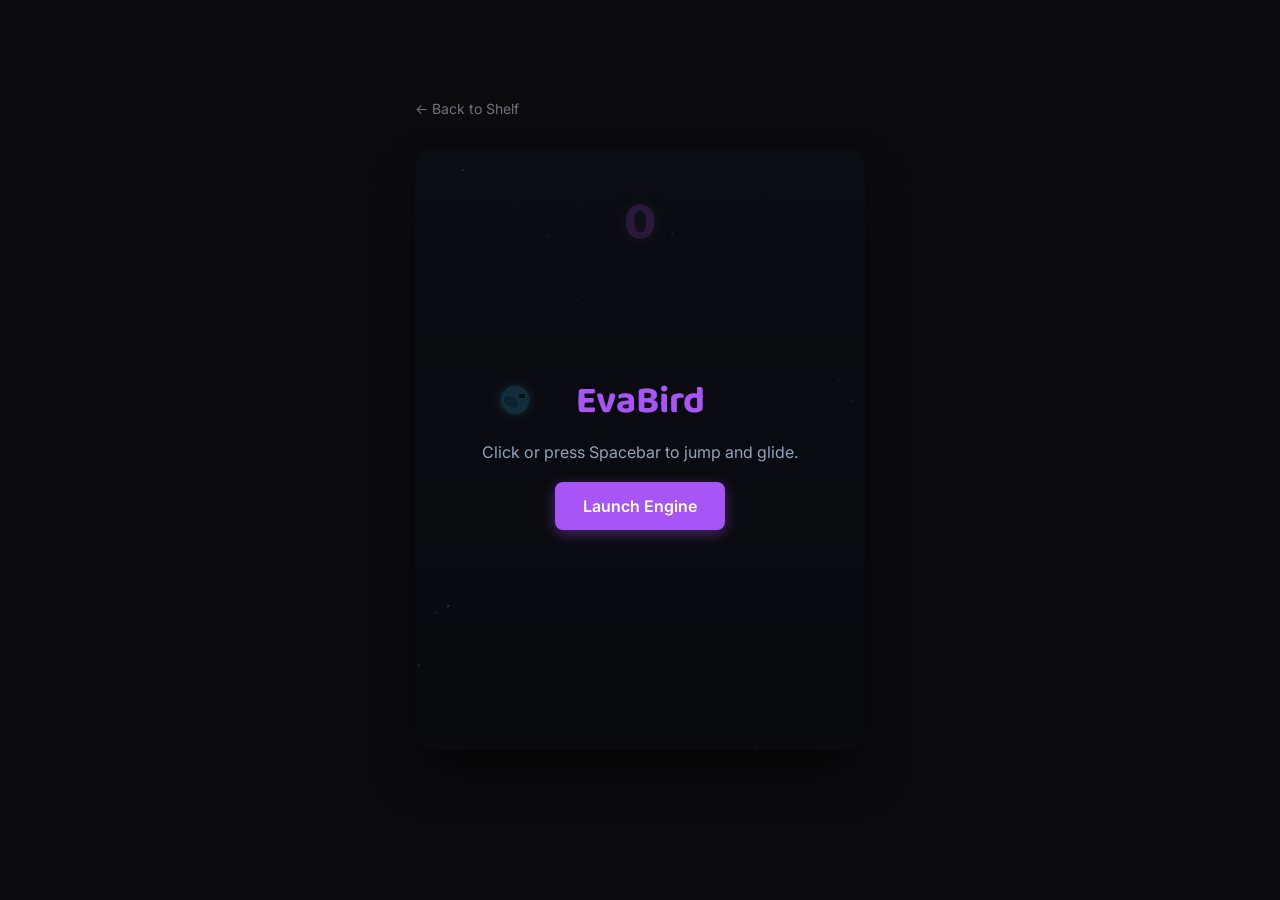
<file: templates/bird.html>
<!DOCTYPE html>
<html lang="en">
<head>
    <meta charset="UTF-8">
    <meta name="viewport" content="width=device-width, initial-scale=1.0">
    <title>EvaBird - EvaGames</title>
    <link rel="preconnect" href="https://fonts.googleapis.com">
    <link href="https://fonts.googleapis.com/css2?family=Baloo+2:wght@700&family=Inter:wght@400;600&display=swap" rel="stylesheet">
    <style>
        body {
            margin: 0;
            padding: 0;
            background: #0b0b0d;
            font-family: 'Inter', sans-serif;
            display: flex;
            flex-direction: column;
            align-items: center;
            justify-content: center;
            min-height: 100vh;
            color: #fff;
            overflow: hidden;
        }
        .game-container {
            position: relative;
            text-align: center;
        }
        .back-btn {
            position: absolute;
            top: -50px;
            left: 0;
            color: #71717a;
            text-decoration: none;
            font-size: 14px;
            display: flex;
            align-items: center;
            gap: 5px;
            transition: color 0.2s;
        }
        .back-btn:hover { color: #fff; }
        canvas {
            background: linear-gradient(to bottom, #111827, #030712);
            border-radius: 16px;
            box-shadow: 0 25px 50px -12px rgba(0, 0, 0, 0.7);
            cursor: pointer;
            display: block;
        }
        .ui-layer {
            position: absolute;
            top: 30px;
            left: 0;
            right: 0;
            pointer-events: none;
        }
        .score {
            font-family: 'Baloo 2', sans-serif;
            font-size: 54px;
            font-weight: 700;
            margin: 0;
            text-shadow: 0 0 12px rgba(168, 85, 247, 0.4);
            color: #a855f7;
        }
        .screen-overlay {
            position: absolute;
            top: 0;
            left: 0;
            width: 100%;
            height: 100%;
            background: rgba(11, 11, 13, 0.8);
            border-radius: 16px;
            display: flex;
            flex-direction: column;
            align-items: center;
            justify-content: center;
            opacity: 0;
            pointer-events: none;
            transition: opacity 0.3s ease;
        }
        .screen-overlay.active {
            opacity: 1;
            pointer-events: auto;
        }
        .screen-overlay h2 {
            font-family: 'Baloo 2', sans-serif;
            font-size: 38px;
            margin: 0 0 10px 0;
            color: #f43f5e;
        }
        .action-btn {
            background: #a855f7;
            color: #ffffff;
            border: none;
            padding: 14px 28px;
            font-size: 16px;
            font-weight: 600;
            border-radius: 8px;
            cursor: pointer;
            font-family: inherit;
            box-shadow: 0 4px 14px rgba(168, 85, 247, 0.4);
            transition: transform 0.1s, background 0.2s;
        }
        .action-btn:hover { background: #c084fc; transform: scale(1.03); }
    </style>
</head>
<body>

<div class="game-container">
    <a href="/" class="back-btn">← Back to Shelf</a>
    
    <div class="ui-layer">
        <div class="score" id="scoreDisplay">0</div>
    </div>

    <canvas id="gameCanvas" width="450" height="600"></canvas>

    <div class="screen-overlay active" id="startScreen">
        <h2 style="color: #a855f7;">EvaBird</h2>
        <p style="margin: 0 0 20px 0; color: #94a3b8;">Click or press Spacebar to jump and glide.</p>
        <button class="action-btn" onclick="startGame()">Launch Engine</button>
    </div>

    <div class="screen-overlay" id="gameOverScreen">
        <h2>System Crash</h2>
        <p style="margin: 0 0 20px 0; color: #94a3b8;">Score: <span id="finalScore" style="color: #fff; font-weight: bold;">0</span></p>
        <button class="action-btn" onclick="resetGame()">Reboot Simulation</button>
    </div>
</div>

<script>
const canvas = document.getElementById('gameCanvas');
const ctx = canvas.getContext('2d');
const scoreDisplay = document.getElementById('scoreDisplay');
const finalScore = document.getElementById('finalScore');
const startScreen = document.getElementById('startScreen');
const gameOverScreen = document.getElementById('gameOverScreen');

// Physics Configuration
const GRAVITY = 0.28;
const JUMP_STRENGTH = -6.5;
const PIPE_SPEED = 2.8;
const PIPE_SPAWN_RATE = 100;
const GAP_SIZE = 150;

// Entities & Particles
let bird = {};
let pipes = [];
let particles = [];
let stars = [];
let frameCount = 0;
let score = 0;
let gameState = 'START'; // START, PLAYING, GAMEOVER

function init() {
    bird = {
        x: 100,
        y: 250,
        radius: 14,
        velocity: 0,
        rotation: 0
    };
    pipes = [];
    particles = [];
    score = 0;
    frameCount = 0;
    scoreDisplay.innerText = score;
    
    // Generate twinkling cyberpunk background elements once
    stars = [];
    for(let i=0; i<40; i++) {
        stars.push({
            x: Math.random() * canvas.width,
            y: Math.random() * canvas.height,
            size: Math.random() * 2,
            alpha: Math.random()
        });
    }
}

function startGame() {
    gameState = 'PLAYING';
    startScreen.classList.remove('active');
    init();
}

function jump() {
    if (gameState === 'PLAYING') {
        bird.velocity = JUMP_STRENGTH;
        // Spawn jump engine trail particles
        for(let i=0; i<6; i++) {
            particles.push({
                x: bird.x - 5,
                y: bird.y,
                vx: -Math.random() * 2 - 1,
                vy: (Math.random() - 0.5) * 3,
                size: Math.random() * 4 + 2,
                color: 'rgba(192, 132, 252, 0.8)',
                life: 1
            });
        }
    }
}

function spawnPipe() {
    const minHeight = 50;
    const maxHeight = canvas.height - GAP_SIZE - minHeight;
    const topHeight = Math.floor(Math.random() * (maxHeight - minHeight + 1) + minHeight);
    
    pipes.push({
        x: canvas.width,
        topHeight: topHeight,
        bottomY: topHeight + GAP_SIZE,
        width: 65,
        passed: false
    });
}

function endGame() {
    gameState = 'GAMEOVER';
    finalScore.innerText = score;
    gameOverScreen.classList.add('active');
}

function resetGame() {
    gameOverScreen.classList.remove('active');
    startGame();
}

// Controller Hooks
window.addEventListener('keydown', (e) => {
    if (e.code === 'Space') {
        e.preventDefault();
        jump();
    }
});
canvas.addEventListener('click', jump);

// Engine Cycle
function animate() {
    ctx.clearRect(0, 0, canvas.width, canvas.height);

    // 1. Draw Ambient Background
    stars.forEach(star => {
        ctx.fillStyle = `rgba(255, 255, 255, ${star.alpha})`;
        ctx.fillRect(star.x, star.y, star.size, star.size);
        if(gameState === 'PLAYING') {
            star.x -= 0.2; // Soft parallax shift
            if(star.x < 0) star.x = canvas.width;
        }
    });

    if (gameState === 'PLAYING') {
        frameCount++;
        if (frameCount % PIPE_SPAWN_RATE === 0) spawnPipe();

        // 2. Physics & Motion Logic
        bird.velocity += GRAVITY;
        bird.y += bird.velocity;
        
        // Dynamic orientation based on vector trajectory
        bird.rotation = Math.min(Math.PI / 4, Math.max(-Math.PI / 7, bird.velocity * 0.07));

        // Ceilings/Floors boundaries
        if (bird.y + bird.radius > canvas.height || bird.y - bird.radius < 0) {
            endGame();
        }

        // Pipe Management
        for (let i = pipes.length - 1; i >= 0; i--) {
            let p = pipes[i];
            p.x -= PIPE_SPEED;

            // Collision Detection Matrices
            if (bird.x + bird.radius > p.x && bird.x - bird.radius < p.x + p.width) {
                if (bird.y - bird.radius < p.topHeight || bird.y + bird.radius > p.bottomY) {
                    endGame();
                }
            }

            // Score Tracking
            if (!p.passed && p.x + p.width < bird.x) {
                p.passed = true;
                score++;
                scoreDisplay.innerText = score;
            }

            // Clean up off-screen assets
            if (p.x + p.width < 0) pipes.splice(i, 1);
        }
    }

    // 3. Render Pipeline & FX Layers
    // Draw Pipes (Cyberpunk Hex / Neon aesthetic styles)
    pipes.forEach(p => {
        ctx.shadowBlur = 8;
        ctx.shadowColor = '#f43f5e';
        ctx.fillStyle = '#1e1b4b';
        ctx.strokeStyle = '#f43f5e';
        ctx.lineWidth = 3;

        // Upper Column
        ctx.fillRect(p.x, 0, p.width, p.topHeight);
        ctx.strokeRect(p.x, -5, p.width, p.topHeight + 5);

        // Lower Column
        ctx.fillRect(p.x, p.bottomY, p.width, canvas.height - p.bottomY);
        ctx.strokeRect(p.x, p.bottomY, p.width, canvas.height - p.bottomY + 5);
        
        ctx.shadowBlur = 0; // Clear shadow buffer for next items
    });

    // Handle Particle Lifecycles
    for (let i = particles.length - 1; i >= 0; i--) {
        let pt = particles[i];
        pt.x += pt.vx;
        pt.y += pt.vy;
        pt.life -= 0.03;
        ctx.fillStyle = pt.color;
        ctx.globalAlpha = pt.life;
        ctx.beginPath();
        ctx.arc(pt.x, pt.y, pt.size, 0, Math.PI * 2);
        ctx.fill();
        if(pt.life <= 0) particles.splice(i, 1);
    }
    ctx.globalAlpha = 1.0;

    // Draw Character (EvaBird vector layout)
    ctx.save();
    ctx.translate(bird.x, bird.y);
    ctx.rotate(bird.rotation);
    
    // Core engine glow body
    ctx.shadowBlur = 10;
    ctx.shadowColor = '#38bdf8';
    ctx.fillStyle = '#38bdf8';
    ctx.beginPath();
    ctx.arc(0, 0, bird.radius, 0, Math.PI * 2);
    ctx.fill();

    // Eye visor details
    ctx.fillStyle = '#0f172a';
    ctx.fillRect(4, -6, 6, 4);

    // Flight wing overlay
    ctx.fillStyle = '#0284c7';
    ctx.beginPath();
    ctx.ellipse(-4, 2, 8, 5, Math.PI / 6, 0, Math.PI * 2);
    ctx.fill();

    ctx.restore();
    ctx.shadowBlur = 0;

    requestAnimationFrame(animate);
}

init();
animate();
</script>
</body>
  </html>
</file>
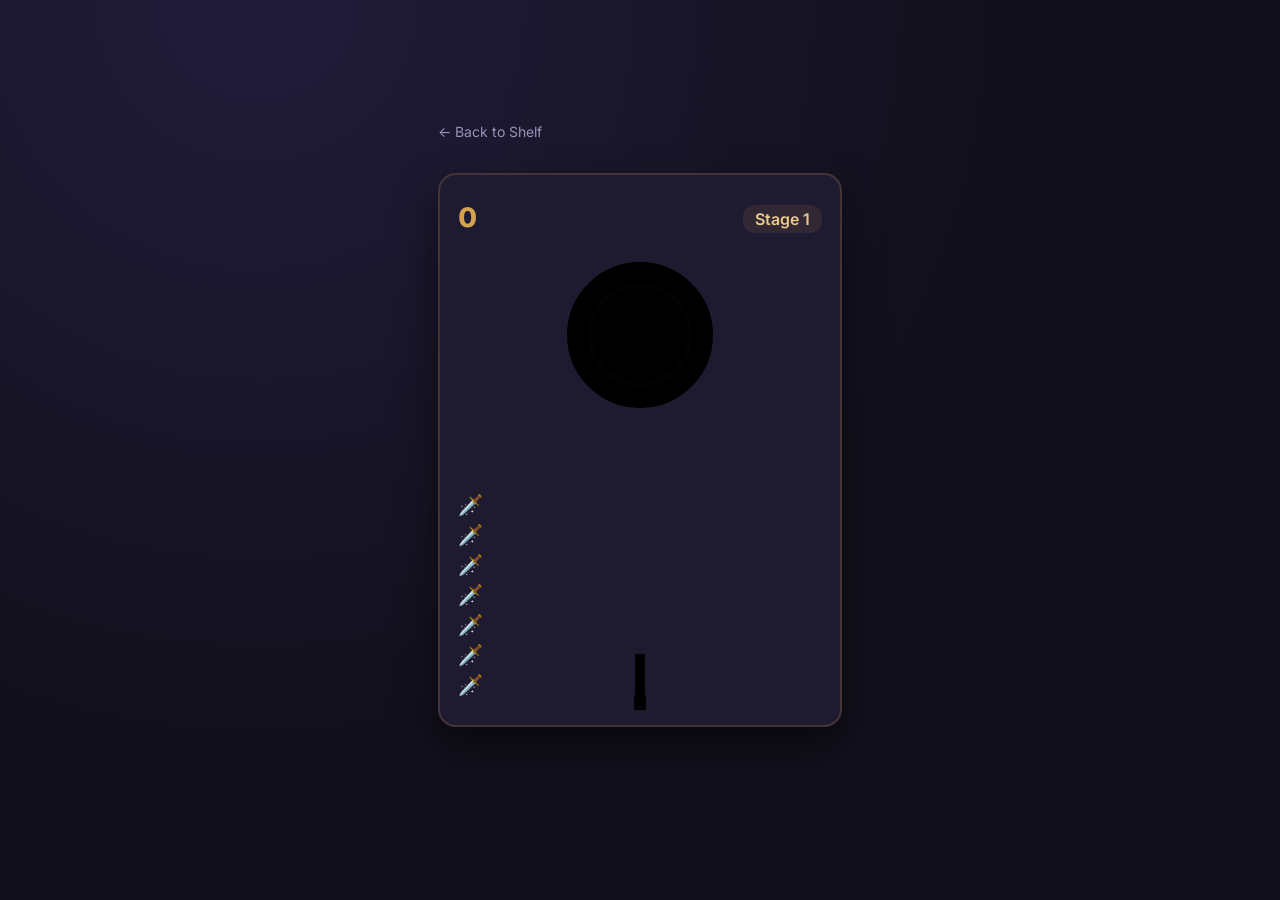
<file: templates/knife.html>
<!DOCTYPE html>
<html lang="en">
<head>
    <meta charset="UTF-8">
    <meta name="viewport" content="width=device-width, initial-scale=1.0">
    <title>EvaKnife - EvaGames</title>
    <link rel="preconnect" href="https://fonts.googleapis.com">
    <link href="https://fonts.googleapis.com/css2?family=Baloo+2:wght@700&family=Inter:wght@400;600&display=swap" rel="stylesheet">
    <style>
        :root {
            --ink: #12101c;
            --panel: #1e1a30;
            --paper: #f2e7d5;
            --gold: #d4a24c;
            --gold-soft: #e9c98a;
            --muted: #9a92b8;
            --red: #e6473f;
        }

        body {
            margin: 0;
            padding: 0;
            background: radial-gradient(circle at 20% 0%, #221c3a 0%, var(--ink) 55%);
            font-family: 'Inter', sans-serif;
            display: flex;
            flex-direction: column;
            align-items: center;
            justify-content: center;
            min-height: 100vh;
            color: var(--paper);
            overflow: hidden;
        }
        .game-container {
            position: relative;
            text-align: center;
        }
        .back-btn {
            position: absolute;
            top: -50px;
            left: 0;
            color: var(--muted);
            text-decoration: none;
            font-size: 14px;
            display: flex;
            align-items: center;
            gap: 5px;
            transition: color 0.2s;
        }
        .back-btn:hover { color: var(--paper); }
        
        canvas {
            background: var(--panel);
            border: 2px solid rgba(212, 162, 76, 0.2);
            border-radius: 18px;
            box-shadow: 0 20px 40px rgba(0,0,0,0.5);
            cursor: pointer;
            display: block;
        }
        .ui-layer {
            position: absolute;
            top: 20px;
            left: 20px;
            right: 20px;
            pointer-events: none;
            display: flex;
            justify-content: space-between;
            align-items: center;
        }
        .score {
            font-family: 'Baloo 2', sans-serif;
            font-size: 32px;
            font-weight: 700;
            color: var(--gold);
        }
        .stage {
            font-size: 16px;
            font-weight: 600;
            color: var(--gold-soft);
            background: rgba(212, 162, 76, 0.1);
            padding: 4px 12px;
            border-radius: 12px;
        }
        .knife-ammo {
            position: absolute;
            bottom: 30px;
            left: 20px;
            display: flex;
            flex-direction: column-reverse;
            gap: 6px;
            pointer-events: none;
        }
        .knife-icon {
            font-size: 20px;
            opacity: 0.3;
            transition: opacity 0.2s;
        }
        .knife-icon.available {
            opacity: 1;
            color: var(--gold-soft);
        }
        .game-over-screen {
            position: absolute;
            top: 0;
            left: 0;
            width: 100%;
            height: 100%;
            background: rgba(18, 16, 28, 0.95);
            border-radius: 16px;
            display: flex;
            flex-direction: column;
            align-items: center;
            justify-content: center;
            opacity: 0;
            pointer-events: none;
            transition: opacity 0.3s ease;
        }
        .game-over-screen.active {
            opacity: 1;
            pointer-events: auto;
        }
        .game-over-screen h2 {
            font-family: 'Baloo 2', sans-serif;
            font-size: 36px;
            margin: 0 0 10px 0;
            color: var(--red);
        }
        .restart-btn {
            background: var(--gold);
            color: var(--ink);
            border: none;
            padding: 12px 24px;
            font-size: 16px;
            font-weight: 600;
            border-radius: 8px;
            cursor: pointer;
            font-family: inherit;
            transition: transform 0.1s, background 0.2s;
        }
        .restart-btn:hover { background: var(--gold-soft); transform: scale(1.05); }
    </style>
</head>
<body>

<div class="game-container">
    <a href="/" class="back-btn">← Back to Shelf</a>
    
    <div class="ui-layer">
        <div class="score" id="scoreDisplay">0</div>
        <div class="stage" id="stageDisplay">Stage 1</div>
    </div>

    <div class="knife-ammo" id="ammoContainer"></div>

    <canvas id="gameCanvas" width="400" height="550"></canvas>

    <div class="game-over-screen" id="gameOverScreen">
        <h2 id="gameOverTitle">Game Over</h2>
        <p style="margin: 0 0 20px 0; color: var(--muted);">Final Score: <span id="finalScore" style="color: var(--paper); font-weight: bold;">0</span></p>
        <button class="restart-btn" onclick="resetGame()">Try Again</button>
    </div>
</div>

<script>
const canvas = document.getElementById('gameCanvas');
const ctx = canvas.getContext('2d');
const scoreDisplay = document.getElementById('scoreDisplay');
const stageDisplay = document.getElementById('stageDisplay');
const ammoContainer = document.getElementById('ammoContainer');
const gameOverScreen = document.getElementById('gameOverScreen');
const gameOverTitle = document.getElementById('gameOverTitle');
const finalScore = document.getElementById('finalScore');

// Board Coordinates
const LOG_X = canvas.width / 2;
const LOG_Y = 160;
const LOG_RADIUS = 70;
const KNIFE_START_Y = canvas.height - 70;

// Game Config Arrays
let currentRotation = 0;
let rotationSpeed = 0.03;
let knivesOnLog = []; // Contains angles of successfully placed knives
let activeKnife = null; // The projectile knife currently scaling up the screen

let score = 0;
let stage = 1;
let ammoCount = 7;
let isGameOver = false;
let logShakeIntensity = 0;

function init() {
    knivesOnLog = [];
    activeKnife = null;
    isGameOver = false;
    logShakeIntensity = 0;
    gameOverScreen.classList.remove('active');
    
    // Auto design variables depending on current progress tier
    ammoCount = 6 + Math.min(stage, 4);
    rotationSpeed = 0.025 + (stage * 0.005);
    if(stage % 2 === 0) rotationSpeed *= -1; // alternate directions

    // Generate random pre-existing hurdle obstacles for higher stages
    if(stage > 1) {
        let presetKnives = Math.min(stage - 1, 3);
        for(let i=0; i < presetKnives; i++) {
            knivesOnLog.push((Math.random() * Math.PI * 2));
        }
    }

    scoreDisplay.innerText = score;
    stageDisplay.innerText = `Stage ${stage}`;
    buildAmmoUI();
    prepareNextKnife();
}

function buildAmmoUI() {
    ammoContainer.innerHTML = '';
    for(let i = 0; i < ammoCount; i++) {
        const icon = document.createElement('span');
        icon.className = 'knife-icon available';
        icon.innerText = '🗡️';
        ammoContainer.appendChild(icon);
    }
}

function prepareNextKnife() {
    if (ammoCount > 0 && !isGameOver) {
        activeKnife = { x: LOG_X, y: KNIFE_START_Y, isFlying: false };
    }
}

function throwKnife() {
    if (!activeKnife || activeKnife.isFlying || isGameOver) return;
    activeKnife.isFlying = true;
    
    // Dim out item indicator row from ammunition visual matrix
    const icons = ammoContainer.querySelectorAll('.knife-icon.available');
    if(icons.length > 0) {
        icons[icons.length - 1].classList.remove('available');
    }
}

function checkCollisions() {
    if (!activeKnife || !activeKnife.isFlying) return;

    // Contact threshold distance wrapper
    const targetEdgeY = LOG_Y + LOG_RADIUS - 10;
    
    if (activeKnife.y <= targetEdgeY) {
        // Translate spatial geometry point into current angular index references
        let impactAngle = Math.PI / 2 - currentRotation;
        
        // Normalize angle parameter ranges safely between 0 to 2PI
        impactAngle = (impactAngle % (Math.PI * 2) + Math.PI * 2) % (Math.PI * 2);

        // Scan existing blade alignments for collision overlaps
        const proximityThreshold = 0.22; // Distance buffer parameters in radians
        for (let i = 0; i < knivesOnLog.length; i++) {
            let diff = Math.abs(impactAngle - knivesOnLog[i]);
            diff = Math.min(diff, Math.PI * 2 - diff); // Circular difference logic
            
            if (diff < proximityThreshold) {
                failGame();
                return;
            }
        }

        // Clean latch execution
        knivesOnLog.push(impactAngle);
        score += 1;
        scoreDisplay.innerText = score;
        ammoCount--;
        logShakeIntensity = 6; // Hit feedback visual kick

        // Global framework personal tracking updates
        if (window.updateArcadeHighScore) {
            window.updateArcadeHighScore('knife', score);
        }

        // Stage pass conditions validation metrics
        if (ammoCount <= 0) {
            stage++;
            setTimeout(init, 400);
        } else {
            prepareNextKnife();
        }
    }
}

function failGame() {
    isGameOver = true;
    activeKnife.isFlying = false;
    // Animate falling failed knife
    let fallY = activeKnife.y;
    let fallX = activeKnife.x;
    
    gameOverTitle.innerText = "Knife Deflected!";
    finalScore.innerText = score;
    gameOverScreen.classList.add('active');
}

function resetGame() {
    stage = 1;
    score = 0;
    init();
}

// Global UI Hook Event inputs
window.addEventListener('keydown', (e) => {
    if (e.code === 'Space') {
        e.preventDefault();
        throwKnife();
    }
});
canvas.addEventListener('click', throwKnife);

// Main Engine Draw Tick Loop
function animate() {
    ctx.clearRect(0, 0, canvas.width, canvas.height);

    // Apply soft rhythmic rotation pacing variations dynamically 
    if(!isGameOver) {
        currentRotation += rotationSpeed;
        // Periodic speed shift variables on harder levels
        if(stage > 2) {
            currentRotation += Math.sin(Date.now() * 0.002) * 0.01;
        }
    }

    // Handle screen shake logic offsets
    ctx.save();
    if(logShakeIntensity > 0) {
        let dx = (Math.random() - 0.5) * logShakeIntensity;
        let dy = (Math.random() - 0.5) * logShakeIntensity;
        ctx.translate(dx, dy);
        logShakeIntensity *= 0.8;
        if(logShakeIntensity < 0.2) logShakeIntensity = 0;
    }

    // 1. Draw Target Wheel log hub element
    ctx.beginPath();
    ctx.arc(LOG_X, LOG_Y, LOG_RADIUS, 0, Math.PI * 2);
    ctx.fillStyle = 'var(--gold)';
    ctx.strokeStyle = 'var(--ink)';
    ctx.lineWidth = 6;
    ctx.fill();
    ctx.stroke();

    // Inside concentric core details lines
    ctx.beginPath();
    ctx.arc(LOG_X, LOG_Y, LOG_RADIUS - 20, 0, Math.PI * 2);
    ctx.strokeStyle = 'rgba(18, 16, 28, 0.2)';
    ctx.lineWidth = 4;
    ctx.stroke();

    // 2. Draw Locked Knives on Log
    knivesOnLog.forEach(angle => {
        ctx.save();
        ctx.translate(LOG_X, LOG_Y);
        ctx.rotate(angle + currentRotation);
        
        // Blade geometry pointing inwards
        ctx.fillStyle = 'var(--paper)';
        ctx.strokeStyle = 'var(--ink)';
        ctx.lineWidth = 2;
        ctx.fillRect(-4, LOG_RADIUS, 8, 40);
        ctx.strokeRect(-4, LOG_RADIUS, 8, 40);

        // Hilt handle highlights
        ctx.fillStyle = 'var(--panel-2)';
        ctx.fillRect(-6, LOG_RADIUS + 40, 12, 15);
        
        ctx.restore();
    });
    ctx.restore(); // Undo potential screen shake matrix offset

    // 3. Handle projectile physics calculations pipelines
    if (activeKnife) {
        if (activeKnife.isFlying) {
            activeKnife.y -= 22; // Travel speed vectors
            checkCollisions();
        }

        if(!isGameOver || activeKnife.isFlying) {
            // Draw Idle waiting launcher blade
            ctx.fillStyle = 'var(--paper)';
            ctx.strokeStyle = 'var(--ink)';
            ctx.lineWidth = 2;
            ctx.fillRect(activeKnife.x - 4, activeKnife.y, 8, 40);
            ctx.strokeRect(activeKnife.x - 4, activeKnife.y, 8, 40);

            ctx.fillStyle = 'var(--gold-soft)';
            ctx.fillRect(activeKnife.x - 6, activeKnife.y + 40, 12, 15);
        }
    }

    requestAnimationFrame(animate);
}

init();
animate();
</script>
</body>
  </html>
</file>
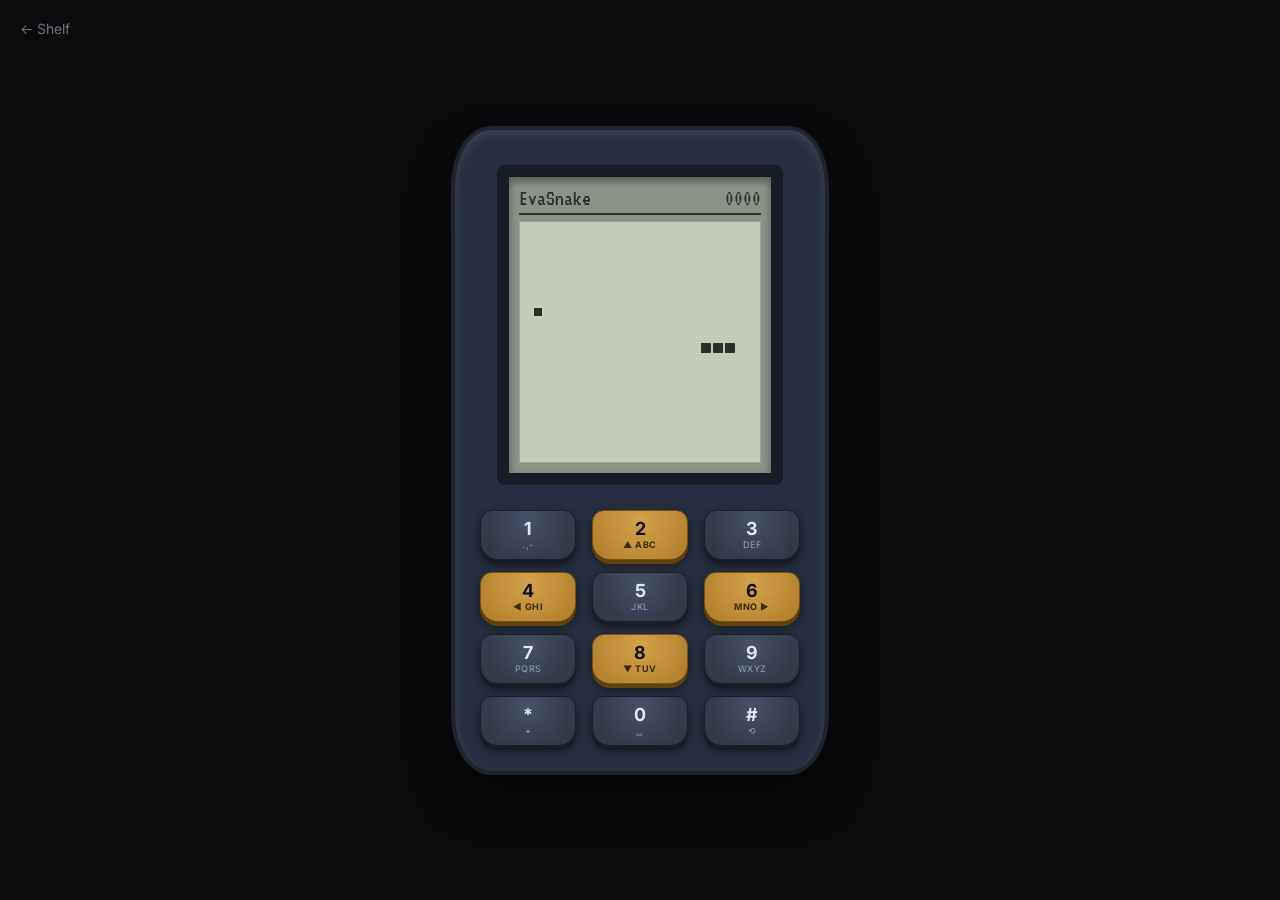
<file: templates/snake.html>
<!DOCTYPE html>
<html lang="en">
<head>
    <meta charset="UTF-8">
    <meta name="viewport" content="width=device-width, initial-scale=1.0">
    <title>EvaSnake - EvaGames</title>
    <link rel="preconnect" href="https://fonts.googleapis.com">
    <link href="https://fonts.googleapis.com/css2?family=Baloo+2:wght@700&family=Inter:wght@400;600&family=VT323&display=swap" rel="stylesheet">
    <style>
        body {
            margin: 0;
            padding: 0;
            background: #0b0b0d;
            font-family: 'Inter', sans-serif;
            display: flex;
            flex-direction: column;
            align-items: center;
            justify-content: center;
            min-height: 100vh;
            color: #fff;
            overflow: hidden;
        }
        .back-btn {
            position: absolute;
            top: 20px;
            left: 20px;
            color: #71717a;
            text-decoration: none;
            font-size: 14px;
            display: flex;
            align-items: center;
            gap: 5px;
            z-index: 10;
        }
        .back-btn:hover { color: #fff; }

        /* ===== Retro Nokia Body Chassis ===== */
        .nokia-container {
            background: #272e3f;
            border: 4px solid #1e2330;
            border-radius: 40px/60px;
            width: 320px;
            padding: 35px 25px 25px;
            box-shadow: 0 25px 50px -12px rgba(0, 0, 0, 0.9), inset 0 4px 10px rgba(255,255,255,0.1);
            display: flex;
            flex-direction: column;
            align-items: center;
        }

        /* Original Matrix Screen Case */
        .screen-bezel {
            background: #8b9388;
            border: 12px solid #181c26;
            border-radius: 8px;
            padding: 10px;
            box-shadow: inset 0 4px 8px rgba(0,0,0,0.4);
            margin-bottom: 25px;
            position: relative;
        }

        canvas {
            background: #c2ccb9; /* Classic Nokia Green Screen Tint */
            display: block;
            image-rendering: pixelated;
            border: 1px solid rgba(0,0,0,0.2);
        }

        /* High-Score Overlay inside bezel */
        .score-box {
            font-family: 'VT323', monospace;
            color: #2b302a;
            font-size: 22px;
            display: flex;
            justify-content: space-between;
            padding-bottom: 4px;
            border-bottom: 2px solid #2b302a;
            margin-bottom: 6px;
        }

        /* ===== Phone Hardware Keypad Grid ===== */
        .keypad {
            display: grid;
            grid-template-columns: repeat(3, 1fr);
            gap: 12px 16px;
            width: 100%;
            padding: 0 5px;
        }

        .key {
            background: radial-gradient(circle at 50% 20%, #475166 0%, #313947 80%);
            border: 1px solid #1a1e26;
            border-radius: 12px 12px 18px 18px;
            height: 48px;
            color: #e2e8f0;
            display: flex;
            flex-direction: column;
            align-items: center;
            justify-content: center;
            cursor: pointer;
            user-select: none;
            box-shadow: 0 4px 0 #181c26, 0 5px 10px rgba(0,0,0,0.5);
            transition: transform 0.05s, box-shadow 0.05s;
        }

        .key:active {
            transform: translateY(3px);
            box-shadow: 0 1px 0 #181c26, 0 2px 4px rgba(0,0,0,0.5);
        }

        .key .num {
            font-size: 18px;
            font-weight: 700;
            line-height: 1;
        }

        .key .letters {
            font-size: 9px;
            color: #94a3b8;
            text-transform: uppercase;
            margin-top: 1px;
            letter-spacing: 0.5px;
        }

        /* Context highlighting arrows on layout controls */
        .key.control-key {
            background: radial-gradient(circle at 50% 20%, #d4a24c 0%, #b5832f 80%);
            border-color: #785313;
            box-shadow: 0 4px 0 #61420d, 0 5px 10px rgba(0,0,0,0.5);
            color: #12101c;
        }
        .key.control-key .letters { color: #3a2908; font-weight: bold; }
    </style>
</head>
<body>

<a href="/" class="back-btn">← Shelf</a>

<div class="nokia-container">
    <div class="screen-bezel">
        <div class="score-box">
            <span>EvaSnake</span>
            <span id="scoreDisplay">0000</span>
        </div>
        <canvas id="gameCanvas" width="240" height="240"></canvas>
    </div>

    <div class="keypad">
        <div class="key" onclick="pressNum('1')"><span class="num">1</span><span class="letters">.,-</span></div>
        <div class="key control-key" onclick="changeDirection('UP')"><span class="num">2</span><span class="letters">▲ ABC</span></div>
        <div class="key" onclick="pressNum('3')"><span class="num">3</span><span class="letters">DEF</span></div>

        <div class="key control-key" onclick="changeDirection('LEFT')"><span class="num">4</span><span class="letters">◀ GHI</span></div>
        <div class="key" onclick="handleCenterButton()"><span class="num">5</span><span class="letters">JKL</span></div>
        <div class="key control-key" onclick="changeDirection('RIGHT')"><span class="num">6</span><span class="letters">MNO ▶</span></div>

        <div class="key" onclick="pressNum('7')"><span class="num">7</span><span class="letters">PQRS</span></div>
        <div class="key control-key" onclick="changeDirection('DOWN')"><span class="num">8</span><span class="letters">▼ TUV</span></div>
        <div class="key" onclick="pressNum('9')"><span class="num">9</span><span class="letters">WXYZ</span></div>

        <div class="key" onclick="pressNum('*')"><span class="num">*</span><span class="letters">+</span></div>
        <div class="key" onclick="changeDirection('DOWN')"><span class="num">0</span><span class="letters">␣</span></div>
        <div class="key" onclick="resetGame()"><span class="num">#</span><span class="letters">⟲</span></div>
    </div>
</div>

<script>
const canvas = document.getElementById('gameCanvas');
const ctx = canvas.getContext('2d');
const scoreDisplay = document.getElementById('scoreDisplay');

// Grid properties to simulate pixel graphics
const GRID_SIZE = 12; 
const TILE_COUNT = canvas.width / GRID_SIZE;

let snake = [];
let food = {};
let dx = GRID_SIZE;
let dy = 0;
let score = 0;
let gameInterval = null;
let isGameOver = false;

function init() {
    snake = [
        { x: GRID_SIZE * 5, y: GRID_SIZE * 10 },
        { x: GRID_SIZE * 4, y: GRID_SIZE * 10 },
        { x: GRID_SIZE * 3, y: GRID_SIZE * 10 }
    ];
    dx = GRID_SIZE;
    dy = 0;
    score = 0;
    isGameOver = false;
    updateScoreUI();
    spawnFood();
    
    if (gameInterval) clearInterval(gameInterval);
    gameInterval = setInterval(update, 120); // Retro tick-rate speed
}

function spawnFood() {
    food.x = Math.floor(Math.random() * TILE_COUNT) * GRID_SIZE;
    food.y = Math.floor(Math.random() * TILE_COUNT) * GRID_SIZE;
    
    // Check if food spawned inside the snake body
    snake.forEach(part => {
        if (part.x === food.x && part.y === food.y) spawnFood();
    });
}

function update() {
    if (isGameOver) return;

    // Movement engine step
    const head = { x: snake[0].x + dx, y: snake[0].y + dy };

    // Game Over Conditions (Hit edges or tail)
    if (head.x < 0 || head.x >= canvas.width || head.y < 0 || head.y >= canvas.height || checkTailCollision(head)) {
        isGameOver = true;
        clearInterval(gameInterval);
        draw();
        return;
    }

    snake.unshift(head);

    // Check food consumption
    if (head.x === food.x && head.y === food.y) {
        score += 10;
        updateScoreUI();
        spawnFood();
    } else {
        snake.pop();
    }

    draw();
}

function checkTailCollision(head) {
    for (let i = 1; i < snake.length; i++) {
        if (snake[i].x === head.x && snake[i].y === head.y) return true;
    }
    return false;
}

function draw() {
    // Fill background with matrix tint tint
    ctx.fillStyle = '#c2ccb9';
    ctx.fillRect(0, 0, canvas.width, canvas.height);

    // Render Nokia Styled Pixel Snake
    ctx.fillStyle = '#2b302a';
    snake.forEach((part, index) => {
        // Draw segment slightly smaller to simulate screen grid spacing
        ctx.fillRect(part.x + 1, part.y + 1, GRID_SIZE - 2, GRID_SIZE - 2);
    });

    // Render Target Objective Pixel
    ctx.fillRect(food.x + 2, food.y + 2, GRID_SIZE - 4, GRID_SIZE - 4);

    if (isGameOver) {
        ctx.font = "26px 'VT323'";
        ctx.fillStyle = '#2b302a';
        ctx.textAlign = "center";
        ctx.fillText("GAME OVER", canvas.width / 2, canvas.height / 2 - 10);
        ctx.font = "16px 'VT323'";
        ctx.fillText("Press # to Reset", canvas.width / 2, canvas.height / 2 + 15);
    }
}

function updateScoreUI() {
    scoreDisplay.innerText = String(score).padStart(4, '0');
}

// Controller Processing Logic
function changeDirection(dir) {
    if (isGameOver) return;
    
    if (dir === 'UP' && dy === 0) { dx = 0; dy = -GRID_SIZE; }
    if (dir === 'DOWN' && dy === 0) { dx = 0; dy = GRID_SIZE; }
    if (dir === 'LEFT' && dx === 0) { dx = -GRID_SIZE; dy = 0; }
    if (dir === 'RIGHT' && dx === 0) { dx = GRID_SIZE; dy = 0; }
}

function handleCenterButton() {
    if (isGameOver) init();
}

function resetGame() {
    init();
}

function pressNum(num) {
    console.log(`Keypad button ${num} clicked.`);
}

// Keyboard arrow controls integration fallback
window.addEventListener('keydown', (e) => {
    if (e.key === 'ArrowUp') changeDirection('UP');
    if (e.key === 'ArrowDown') changeDirection('DOWN');
    if (e.key === 'ArrowLeft') changeDirection('LEFT');
    if (e.key === 'ArrowRight') changeDirection('RIGHT');
});

init();
</script>
</body>
  </html>
</file>
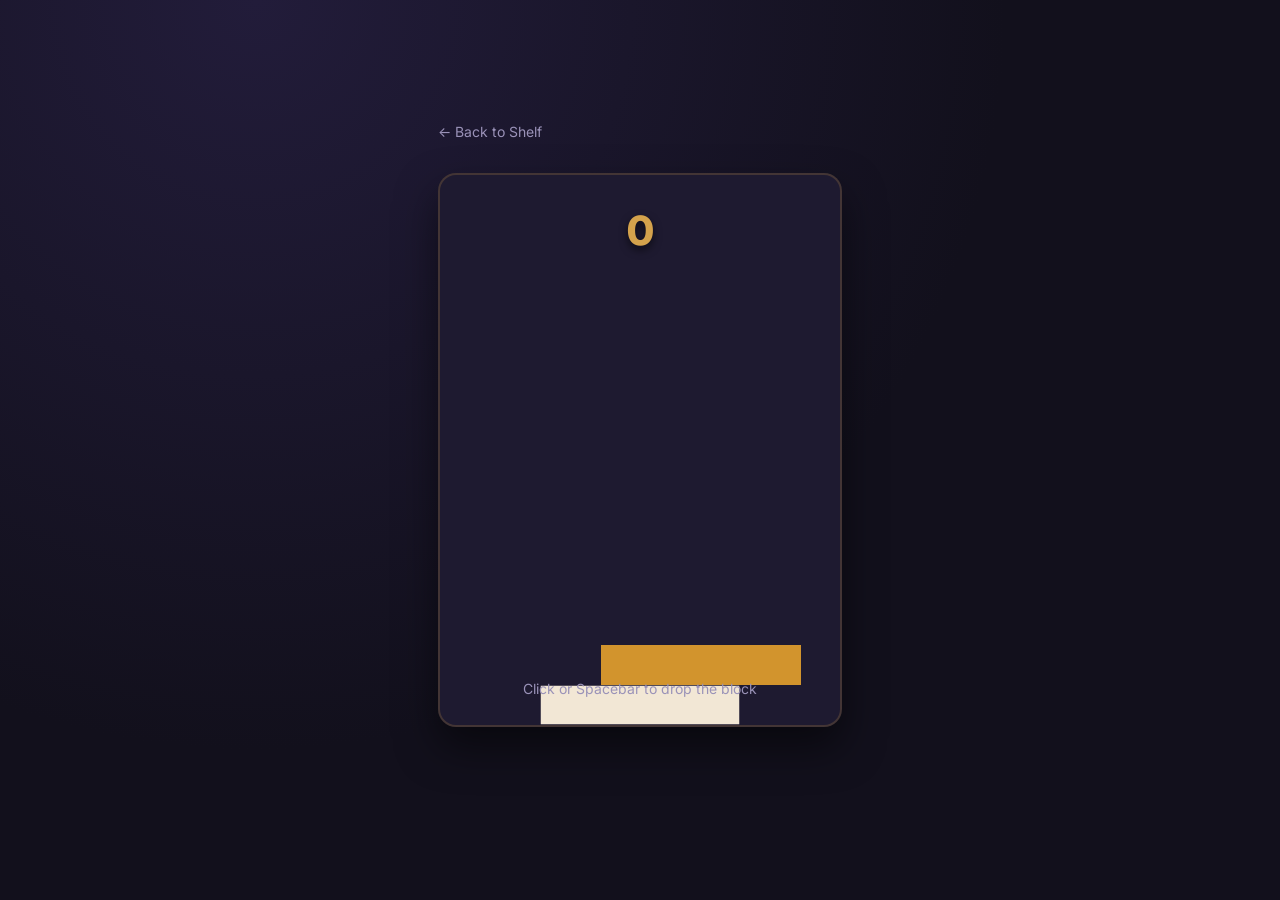
<file: templates/stack.html>
<!DOCTYPE html>
<html lang="en">
<head>
    <meta charset="UTF-8">
    <meta name="viewport" content="width=device-width, initial-scale=1.0">
    <title>EvaStack - EvaGames</title>
    <link rel="preconnect" href="https://fonts.googleapis.com">
    <link href="https://fonts.googleapis.com/css2?family=Baloo+2:wght@700&family=Inter:wght@400;600&display=swap" rel="stylesheet">
    <style>
        :root {
            --ink: #12101c;
            --panel: #1e1a30;
            --panel-2: #262040;
            --paper: #f2e7d5;
            --gold: #d4a24c;
            --gold-soft: #e9c98a;
            --muted: #9a92b8;
        }

        body {
            margin: 0;
            padding: 0;
            background: radial-gradient(circle at 20% 0%, #221c3a 0%, var(--ink) 55%);
            font-family: 'Inter', sans-serif;
            display: flex;
            flex-direction: column;
            align-items: center;
            justify-content: center;
            min-height: 100vh;
            color: var(--paper);
            overflow: hidden;
        }
        .game-container {
            position: relative;
            text-align: center;
        }
        .back-btn {
            position: absolute;
            top: -50px;
            left: 0;
            color: var(--muted);
            text-decoration: none;
            font-size: 14px;
            display: flex;
            align-items: center;
            gap: 5px;
            transition: color 0.2s;
        }
        .back-btn:hover { color: var(--paper); }
        
        canvas {
            background: var(--panel);
            border: 2px solid rgba(212, 162, 76, 0.2);
            border-radius: 18px;
            box-shadow: 0 20px 40px rgba(0,0,0,0.5);
            cursor: pointer;
            display: block;
        }
        .ui-layer {
            position: absolute;
            top: 20px;
            left: 0;
            right: 0;
            pointer-events: none;
            display: flex;
            flex-direction: column;
            align-items: center;
        }
        .score {
            font-family: 'Baloo 2', sans-serif;
            font-size: 48px;
            font-weight: 700;
            margin: 0;
            text-shadow: 0 4px 8px rgba(0,0,0,0.6);
            color: var(--gold);
        }
        .instructions {
            position: absolute;
            bottom: 30px;
            left: 0;
            right: 0;
            text-align: center;
            color: var(--muted);
            font-size: 14px;
            pointer-events: none;
        }
        .game-over-screen {
            position: absolute;
            top: 0;
            left: 0;
            width: 100%;
            height: 100%;
            background: rgba(18, 16, 28, 0.9);
            border-radius: 16px;
            display: flex;
            flex-direction: column;
            align-items: center;
            justify-content: center;
            opacity: 0;
            pointer-events: none;
            transition: opacity 0.3s ease;
        }
        .game-over-screen.active {
            opacity: 1;
            pointer-events: auto;
        }
        .game-over-screen h2 {
            font-family: 'Baloo 2', sans-serif;
            font-size: 36px;
            margin: 0 0 10px 0;
            color: #e6473f;
        }
        .restart-btn {
            background: var(--gold);
            color: var(--ink);
            border: none;
            padding: 12px 24px;
            font-size: 16px;
            font-weight: 600;
            border-radius: 8px;
            cursor: pointer;
            font-family: inherit;
            transition: transform 0.1s, background 0.2s;
        }
        .restart-btn:hover { background: var(--gold-soft); transform: scale(1.05); }
    </style>
</head>
<body>

<div class="game-container">
    <a href="/" class="back-btn">← Back to Shelf</a>
    
    <div class="ui-layer">
        <div class="score" id="scoreDisplay">0</div>
    </div>

    <canvas id="gameCanvas" width="400" height="550"></canvas>
    
    <div class="instructions" id="instructionText">Click or Spacebar to drop the block</div>

    <div class="game-over-screen" id="gameOverScreen">
        <h2>Tower Tumbled!</h2>
        <p style="margin: 0 0 20px 0; color: var(--muted);">Final Score: <span id="finalScore" style="color: var(--paper); font-weight: bold;">0</span></p>
        <button class="restart-btn" onclick="resetGame()">Play Again</button>
    </div>
</div>

<script>
const canvas = document.getElementById('gameCanvas');
const ctx = canvas.getContext('2d');
const scoreDisplay = document.getElementById('scoreDisplay');
const finalScore = document.getElementById('finalScore');
const gameOverScreen = document.getElementById('gameOverScreen');
const instructionText = document.getElementById('instructionText');

// Game Parameters
const BLOCK_HEIGHT = 40;
const BASE_WIDTH = 200;

// Dynamic States
let stack = [];
let currentBlock = {};
let score = 0;
let isGameOver = false;
let cameraY = 0;
let targetCameraY = 0;
let colorPhase = 0;

function init() {
    // Initial solid foundation slab
    stack = [
        { x: (canvas.width - BASE_WIDTH) / 2, y: canvas.height - BLOCK_HEIGHT, width: BASE_WIDTH, color: '#f2e7d5' }
    ];
    score = 0;
    isGameOver = false;
    cameraY = 0;
    targetCameraY = 0;
    colorPhase = 0;
    scoreDisplay.innerText = score;
    gameOverScreen.classList.remove('active');
    instructionText.style.opacity = '1';
    
    spawnBlock();
}

function spawnBlock() {
    const topBlock = stack[stack.length - 1];
    colorPhase = (colorPhase + 25) % 360;
    
    currentBlock = {
        x: 0,
        y: topBlock.y - BLOCK_HEIGHT,
        width: topBlock.width,
        speed: 3.5 + (score * 0.25), // Smooth speed curve scaling up
        direction: 1,
        // Shifts blocks cleanly through the custom theme's gold/warm scale variations
        color: `hsl(${35 + (colorPhase * 0.1)}, 65%, ${50 + (score % 2 * 8)}%)`
    };
}

function dropBlock() {
    if (isGameOver) return;
    instructionText.style.opacity = '0';

    const topBlock = stack[stack.length - 1];
    
    const leftBound = topBlock.x;
    const rightBound = topBlock.x + topBlock.width;
    
    // Complete miss guard
    if (currentBlock.x + currentBlock.width < leftBound || currentBlock.x > rightBound) {
        endGame();
        return;
    }

    // Chop slice mechanics
    let newX = Math.max(currentBlock.x, leftBound);
    let newWidth = Math.min(currentBlock.x + currentBlock.width, rightBound) - newX;

    // Perfect structural snap allowance
    if (Math.abs(currentBlock.x - topBlock.x) < 5) {
        newX = topBlock.x;
        newWidth = topBlock.width;
    }

    stack.push({
        x: newX,
        y: currentBlock.y,
        width: newWidth,
        color: currentBlock.color
    });

    score++;
    scoreDisplay.innerText = score;

    // Save records automatically to global localStorage shell logic
    if (window.updateArcadeHighScore) {
        window.updateArcadeHighScore('stack', score);
    }

    if (stack.length * BLOCK_HEIGHT > canvas.height / 1.8) {
        targetCameraY += BLOCK_HEIGHT;
    }

    spawnBlock();
}

function endGame() {
    isGameOver = true;
    finalScore.innerText = score;
    gameOverScreen.classList.add('active');
}

function resetGame() {
    init();
}

// Global UI Hook Event listeners
window.addEventListener('keydown', (e) => {
    if (e.code === 'Space') {
        e.preventDefault();
        dropBlock();
    }
});
canvas.addEventListener('click', dropBlock);

// Render Engine loop
function animate() {
    cameraY += (targetCameraY - cameraY) * 0.1;

    ctx.clearRect(0, 0, canvas.width, canvas.height);

    ctx.save();
    ctx.translate(0, cameraY);

    // Draw Stable Core Blocks
    stack.forEach((block, index) => {
        ctx.fillStyle = block.color;
        ctx.fillRect(block.x, block.y, block.width, BLOCK_HEIGHT);
        
        ctx.strokeStyle = '#1e1a30';
        ctx.lineWidth = 1.5;
        ctx.strokeRect(block.x, block.y, block.width, BLOCK_HEIGHT);
    });

    // Draw Realtime Slider Block
    if (!isGameOver) {
        currentBlock.x += currentBlock.speed * currentBlock.direction;
        
        if (currentBlock.x + currentBlock.width > canvas.width || currentBlock.x < 0) {
            currentBlock.direction *= -1;
        }

        ctx.fillStyle = currentBlock.color;
        ctx.fillRect(currentBlock.x, currentBlock.y, currentBlock.width, BLOCK_HEIGHT);
    }

    ctx.restore();
    requestAnimationFrame(animate);
}

init();
animate();
</script>
</body>
  </html>
</file>
